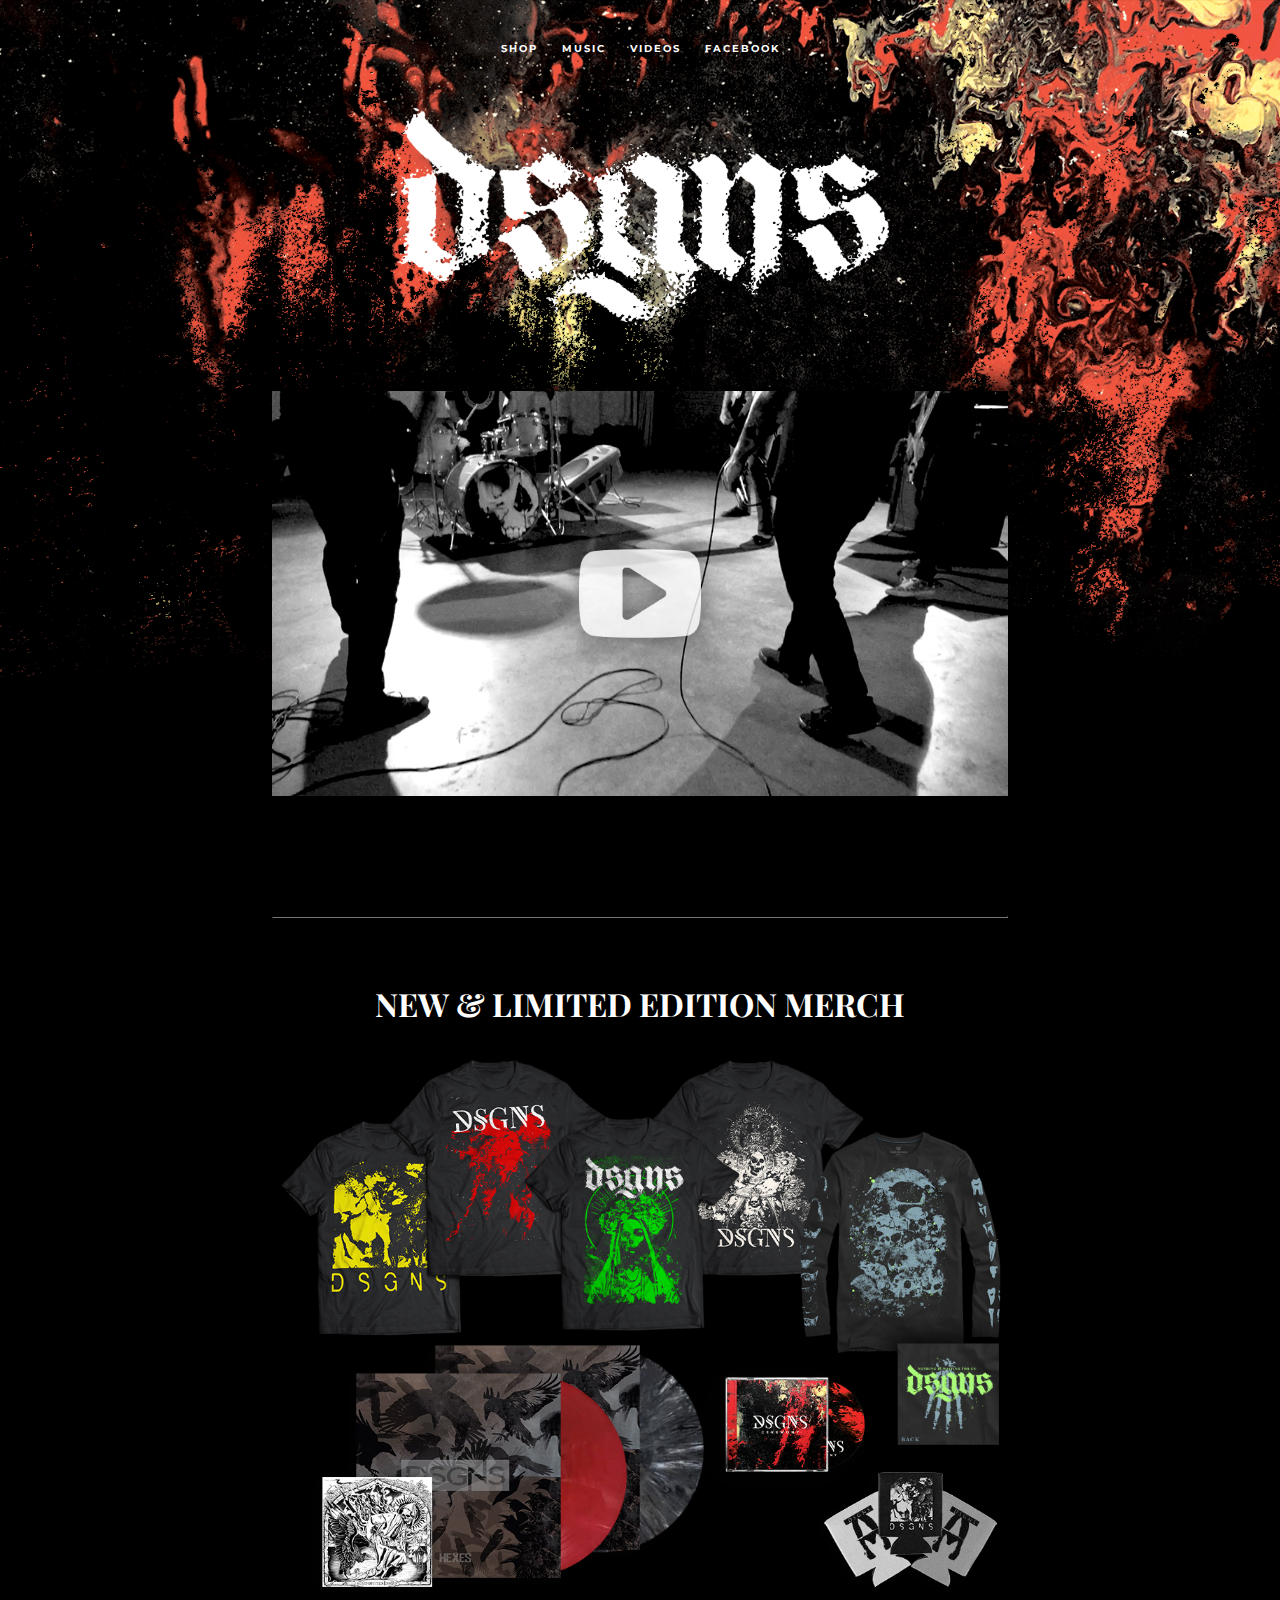
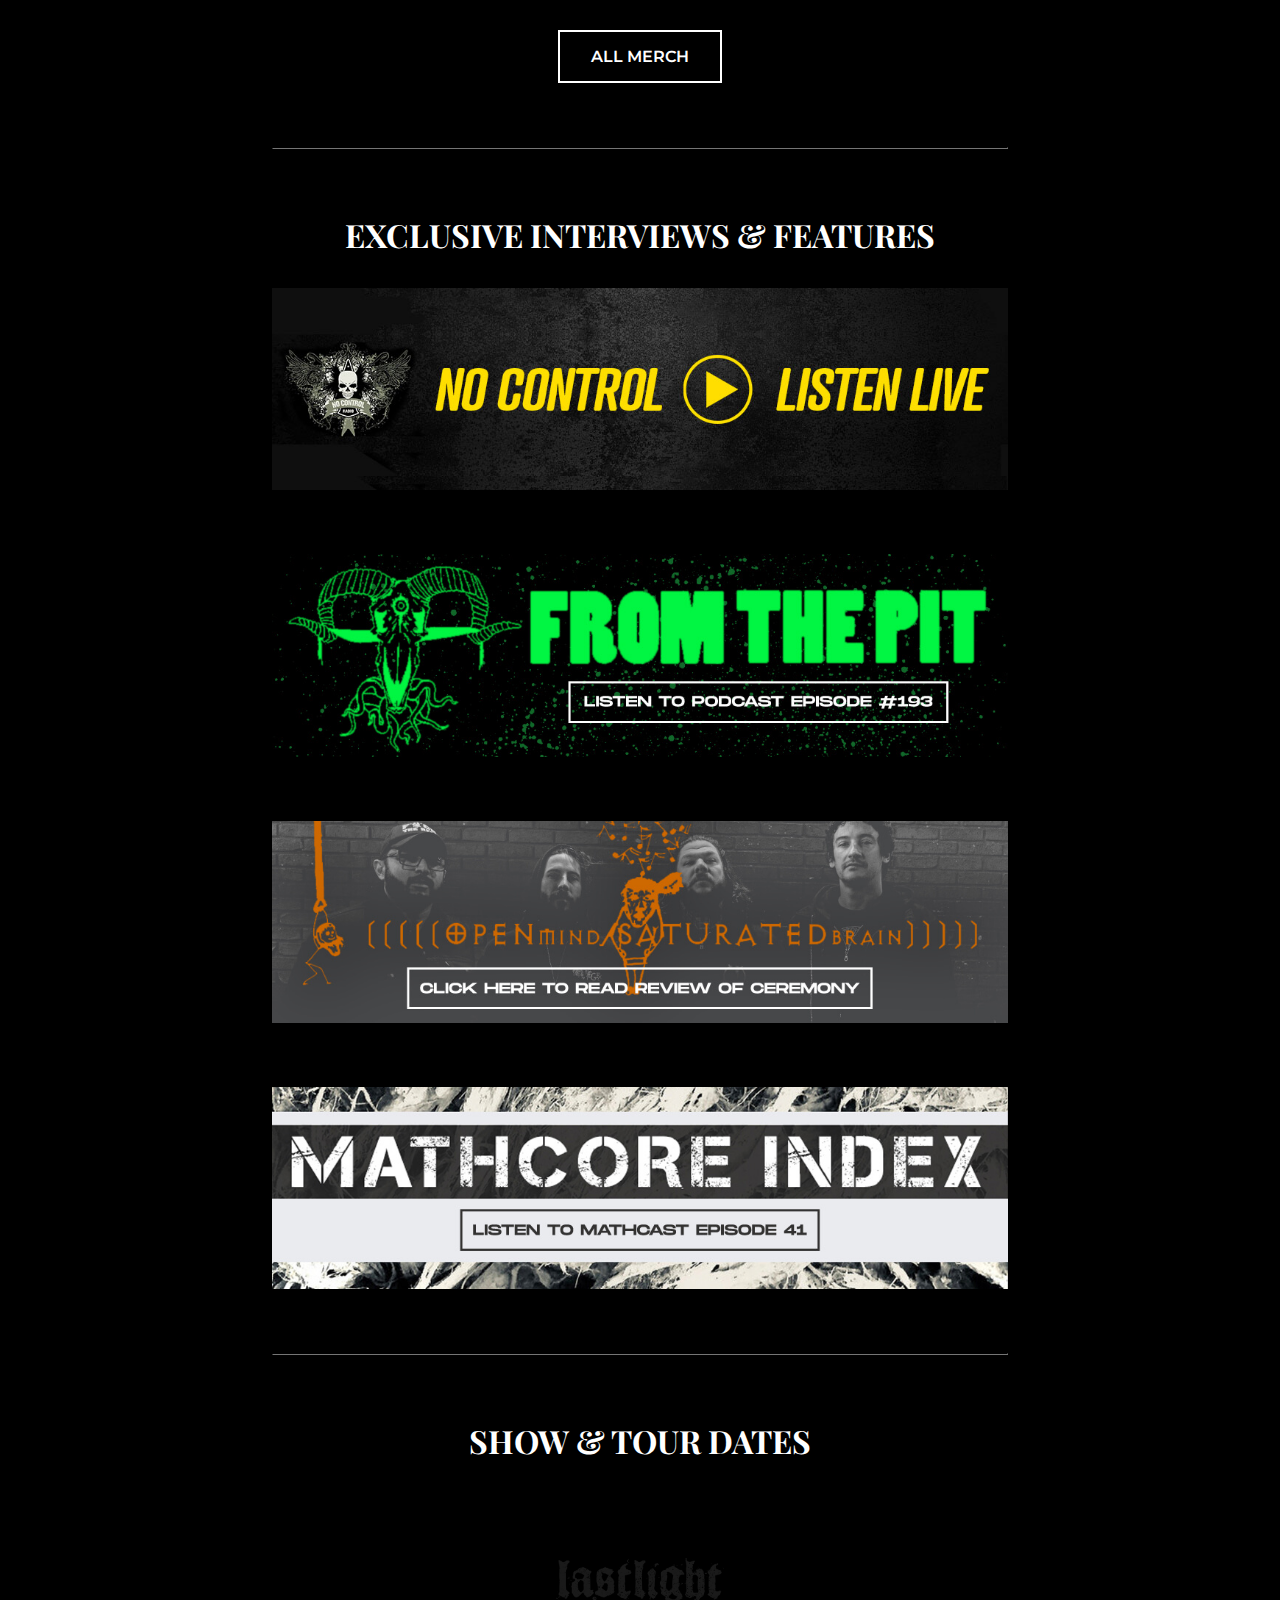
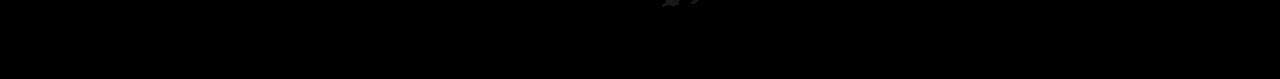
<file: index.html>
<!DOCTYPE html>
<html>
<head>
<meta charset="UTF-8" />
<title>DSGNS</title>
<meta name="Description" content="The New Album Ceremony Coming Soon." />
<meta
      name="keywords"
      content="DSGNS, Ceremony, Hexes, LXCN, Extreme Metal, Hardcore Punk, Aggressive Punk Rock, Hardcore, Punk, Grind, Thrash, Death Metal, Noise, Math, Metal, Metalcore"
    />
<meta name="viewport" content="width=device-width, initial-scale=1" />
<link
      href="https://fonts.googleapis.com/css?family=Montserrat:400,700|Playfair+Display"
      rel="stylesheet"
    />
<link rel="stylesheet" href="css.css?v=6" />
<link
      rel="stylesheet"
      href="https://use.fontawesome.com/releases/v5.5.0/css/all.css"
      integrity="sha384-B4dIYHKNBt8Bc12p+WXckhzcICo0wtJAoU8YZTY5qE0Id1GSseTk6S+L3BlXeVIU"
      crossorigin="anonymous"
    />
<link
      rel="apple-touch-icon"
      sizes="180x180"
      href="favicon/apple-touch-icon.png"
    />
<link
      rel="icon"
      type="image/png"
      sizes="32x32"
      href="favicon/favicon-32x32.png"
    />
<link
      rel="icon"
      type="image/png"
      sizes="16x16"
      href="favicon/favicon-16x16.png"
    />
<link rel="manifest" href="favicon/site.webmanifest" />
<link
      rel="mask-icon"
      href="favicon/safari-pinned-tab.svg"
      color="#f05a4e"
    />
<meta name="msapplication-TileColor" content="#f05a4e" />
<meta name="theme-color" content="#ffffff" />

<!-- Facebook : Open Graph Data -->
<meta property="og:site_name" content="dsgnsmusic.com" />
<meta property="og:locale" content="en_US" />
<meta property="og:url" content="http://www.dsgnsmusic.com" />
<meta property="og:title" content="DSGNS" />
<meta
      property="og:description"
      content="DSGNS is a hardcore punk rock band based in Austin, TX. New album “Ceremony” available everywhere 01/11/2020."
    />
<meta
      property="og:image"
      content="http://www.dsgnsmusic.com/imgs/social/dsgns-og.jpg"
    />

<!--Twitter-->
<meta name="twitter:card" content="summary" />
<meta name="twitter:site" content="@dsgnsmusic" />
<meta name="twitter:url" content="http://www.dsgnsmusic.com" />
<meta name="twitter:title" content="DSGNS" />
<meta
      name="twitter:description"
      content="DSGNS is a hardcore punk rock band based in Austin, TX. New album “Ceremony” available everywhere 01/11/2020."
    />
<meta
      name="twitter:image"
      content="http://www.dsgnsmusic.com/imgs/social/dsgns-twitter.jpg"
    />
<script src="https://ajax.googleapis.com/ajax/libs/jquery/3.2.1/jquery.min.js"></script>
</head>
<body>
<main>
  <nav>
    <ul>
      <li> <a href="https://dsgns.bigcartel.com/" target="_blank">SHOP</a> </li>
      <li> <a href="https://dsgns.bandcamp.com/" target="_blank">MUSIC</a> </li>
      <li> <a
              href="https://www.youtube.com/user/DSGNSBAND/featured"
              target="_blank"
              >VIDEOS</a
            > </li>
      <li> <a href="https://www.facebook.com/dsgnsmusic/" target="_blank"
              >FACEBOOK</a
            > </li>
    </ul>
    <div class="toggle">MENU</div>
  </nav>
  <img class="logo" src="imgs/DSGNS-Logo-White.png" alt="" /> 
  
  <!-- VIDEO -->
  <div
        onclick="this.nextElementSibling.style.display='block'; this.style.display='none'"
      > <img
          class="video"
          src="imgs/video-zealot.jpg?v=6"
          style="cursor:pointer"
          alt="DSGNS Crooked Teeth (Music Video)"
        /> </div>
  <div class="video-responsive" style="display:none">
    <iframe
          class="video"
          width="560"
          height="315"
          src="https://www.youtube.com/embed/YsiNAexdYFM?v=6"
          frameborder="0"
          allow="accelerometer; autoplay; encrypted-media; gyroscope; picture-in-picture"
          allowfullscreen
        ></iframe>
  </div>
  <div class="social"> <a href="https://dsgns.bandcamp.com/" target="_blank"
          ><i class="fab fa-bandcamp"></i
        ></a> 
    <!-- <a href="spotify:artist:2cVpGVQPw33WWhJQt6AYXR"><i class="fab fa-spotify"></i></a> --> 
    <a
          href="https://open.spotify.com/artist/0MOQDIhfyTsrfJtRZpyeI1?si=ODQX9vFkSQ6LxwgMdjozmQ?v=1"
          ><i class="fab fa-spotify"></i
        ></a> <a
          href="https://itunes.apple.com/us/artist/dsgns/493072634"
          target="_blank"
          ><i class="fab fa-apple"></i
        ></a> <a href="https://twitter.com/dsgnsmusic?lang=en" target="_blank"
          ><i class="fab fa-twitter"></i
        ></a> <a href="http://instagram.com/_u/dsgns/" target="_blank"
          ><i class="fab fa-instagram"></i
        ></a> <a href="https://www.facebook.com/dsgnsmusic/" target="_blank"
          ><i class="fab fa-facebook-f"></i
        ></a> <a
          href="https://www.youtube.com/user/DSGNSBAND/featured"
          target="_blank"
          ><i class="fab fa-youtube"></i
        ></a> </div>
  <hr />
  <div class="merch">
    <h1>New &amp; Limited Edition Merch</h1>
    <a href="https://dsgns.bigcartel.com/" target="_blank"> 
    <!-- <img src="imgs/merch.png" alt="" class="merch"> --> 
    <img
            class="video"
            src="imgs/merch_v3.png"
            style="cursor:pointer"
            alt="DSGNS Ceremony Preorder Merch"
          /> </a> <a href="https://dsgns.bigcartel.com/" class="button" target="_blank"
          >ALL MERCH</a
        > </div>
  <hr />
  <div class="tour">
    <h1>Exclusive INTERVIEWS &amp; FEATURES </h1>
    <div class="__margin-4rem"> <a
          href="https://www.klbjfm.com/blogs/no-control-playlists/no-control-radio-replay-4-9-22/"
          target="_blank"
        > <img
            class="video"
            src="imgs/blog_nocontrol.jpg"
            style="cursor:pointer"
            alt="DSGNS No Control Radio 4/9 Replay"
          /> </a> </div>
    <div class="__margin-4rem"> <a
          href="http://fthepit.com/2020/03/30/sugar-daddy-trump-bux/"
          target="_blank"
        > <img
            class="video"
            src="imgs/blog_ftp.jpg"
            style="cursor:pointer"
            alt="DSGNS From The Pit Podcast Episode No. 193"
          /> </a> </div>
    <div class="__margin-4rem"> <a
          href="https://openmindsaturatedbrain.blogspot.com/2020/03/dsgns.html"
          target="_blank"
        > <img
            class="video"
            src="imgs/blog.jpg?v=5"
            style="cursor:pointer"
            alt="DSGNS Ceremony Review"
          /> </a> </div>
    <div class="__margin-4rem"> <a
          href="https://mathcoreindex.com/2020/02/15/mathcast-episode-41-2-7-20/"
          target="_blank"
        > <img
            class="video"
            src="imgs/blog_mathcore.jpg"
            style="cursor:pointer"
            alt="DSGNS Mathcore Index Episode No. 41"
          /> </a> </div>
  </div>
  <hr />
  <div class="tour">
    <h1>SHOW &amp; TOUR DATES</h1>
    <script charset="utf-8" src="https://widgetv3.bandsintown.com/main.min.js"></script> 
    <a class="bit-widget-initializer"
    
	data-artist-name="id_994388"
	
	data-background-color="rgba(0,0,0,1)"
	data-separator-color="rgba(33,33,33,1)"
	data-text-color="rgba(255,255,255,1)"
	data-font="Helvetica"
	data-auto-style="true"
	
	data-button-label-capitalization="uppercase"
	data-header-capitalization="undefined"
	data-location-capitalization="capitalize"
	data-venue-capitalization="capitalize"
	data-display-local-dates="false"
	data-local-dates-position="tab"
	data-display-past-dates="true"
	data-display-details="true"
	data-display-lineup="false"
	data-display-start-time="false"
	data-social-share-icon="false"
	data-display-limit="all"
	
	data-date-format="MMM. D, YYYY"
	data-date-orientation="horizontal"
	data-date-border-color="#4A4A4A"
	data-date-border-width="1px"
	data-date-capitalization="undefined"
	data-date-border-radius="10px"
	
	data-event-ticket-cta-size="medium"
	data-event-custom-ticket-text="undefined"
	data-event-ticket-text="TICKETS"
	data-event-ticket-icon="true"
	data-event-ticket-cta-text-color="#FFFFFF"
	data-event-ticket-cta-bg-color="rgba(255,255,255,1)"
	data-event-ticket-cta-border-color="rgba(255,255,255,1)"
	data-event-ticket-cta-border-width="2px"
	data-event-ticket-cta-border-radius="4px"
	
	data-sold-out-button-text-color="#FFFFFF"
	data-sold-out-button-background-color="#4A4A4A"
	data-sold-out-button-border-color="#4A4A4A"
	data-sold-out-button-clickable="false"
	
	data-event-rsvp-position="Right"
	data-event-rsvp-cta-size="medium"
	data-event-rsvp-only-show-icon="true"
	data-event-rsvp-text="REMIND ME"
	data-event-rsvp-icon=""
	data-event-rsvp-cta-text-color="rgba(255,255,255,1)"
	data-event-rsvp-cta-bg-color="#FFFFFF"
	data-event-rsvp-cta-border-color="#4A4A4A"
	data-event-rsvp-cta-border-width="1px"
	data-event-rsvp-cta-border-radius="4px"
	
	data-follow-section-position="hidden"
	data-follow-section-alignment=""
	data-follow-section-header-text=""
	data-follow-section-cta-size="medium"
	data-follow-section-cta-text=" "
	data-follow-section-cta-icon="true"
	data-follow-section-cta-text-color="#FFFFFF"
	data-follow-section-cta-bg-color="#4A4A4A"
	data-follow-section-cta-border-color="#4A4A4A"
	data-follow-section-cta-border-width="0px"
	data-follow-section-cta-border-radius="4px"
	
	data-play-my-city-position="hidden"
	d	data-play-my-city-alignment="Left"
ata-play-my-city-header-text="Don’t see a show near you?"
	data-play-my-city-cta-size="medium"
	data-play-my-city-cta-text="REQUEST A SHOW"
	data-play-my-city-cta-icon="true"
	data-play-my-city-cta-text-color="#FFFFFF"
	data-play-my-city-cta-bg-color="#4A4A4A"
	data-play-my-city-cta-border-color="#4A4A4A"
	data-play-my-city-cta-border-width="0px"
	data-play-my-city-cta-border-radius="4px"
	
	data-optin-font=""
	data-optin-text-color=""
	data-optin-bg-color=""
	data-optin-cta-text-color=""
	data-optin-cta-bg-color=""
	data-optin-cta-border-width=""
	data-optin-cta-border-radius=""
	data-optin-cta-border-color=""
	
	data-language="en"
	data-layout-breakpoint="900"
	data-app-id=""
	data-affil-code=""
	data-bit-logo-position="bottomRight"
	data-bit-logo-color="rgba(0,0,0,0)"
	
    ></a> </div>
  <footer> <a href="http://danielmdesigns.com/" target="_blank"> <img
            class="lastlight"
            src="imgs/lastlightdesignco.png"
            alt="www.danielmdesigns.com"
          /> </a> </footer>
</main>
<script>
      $(".toggle").on("click", function() {
        $("nav ul").toggleClass("showing");
      });
    </script>
</body>
</html>
</file>
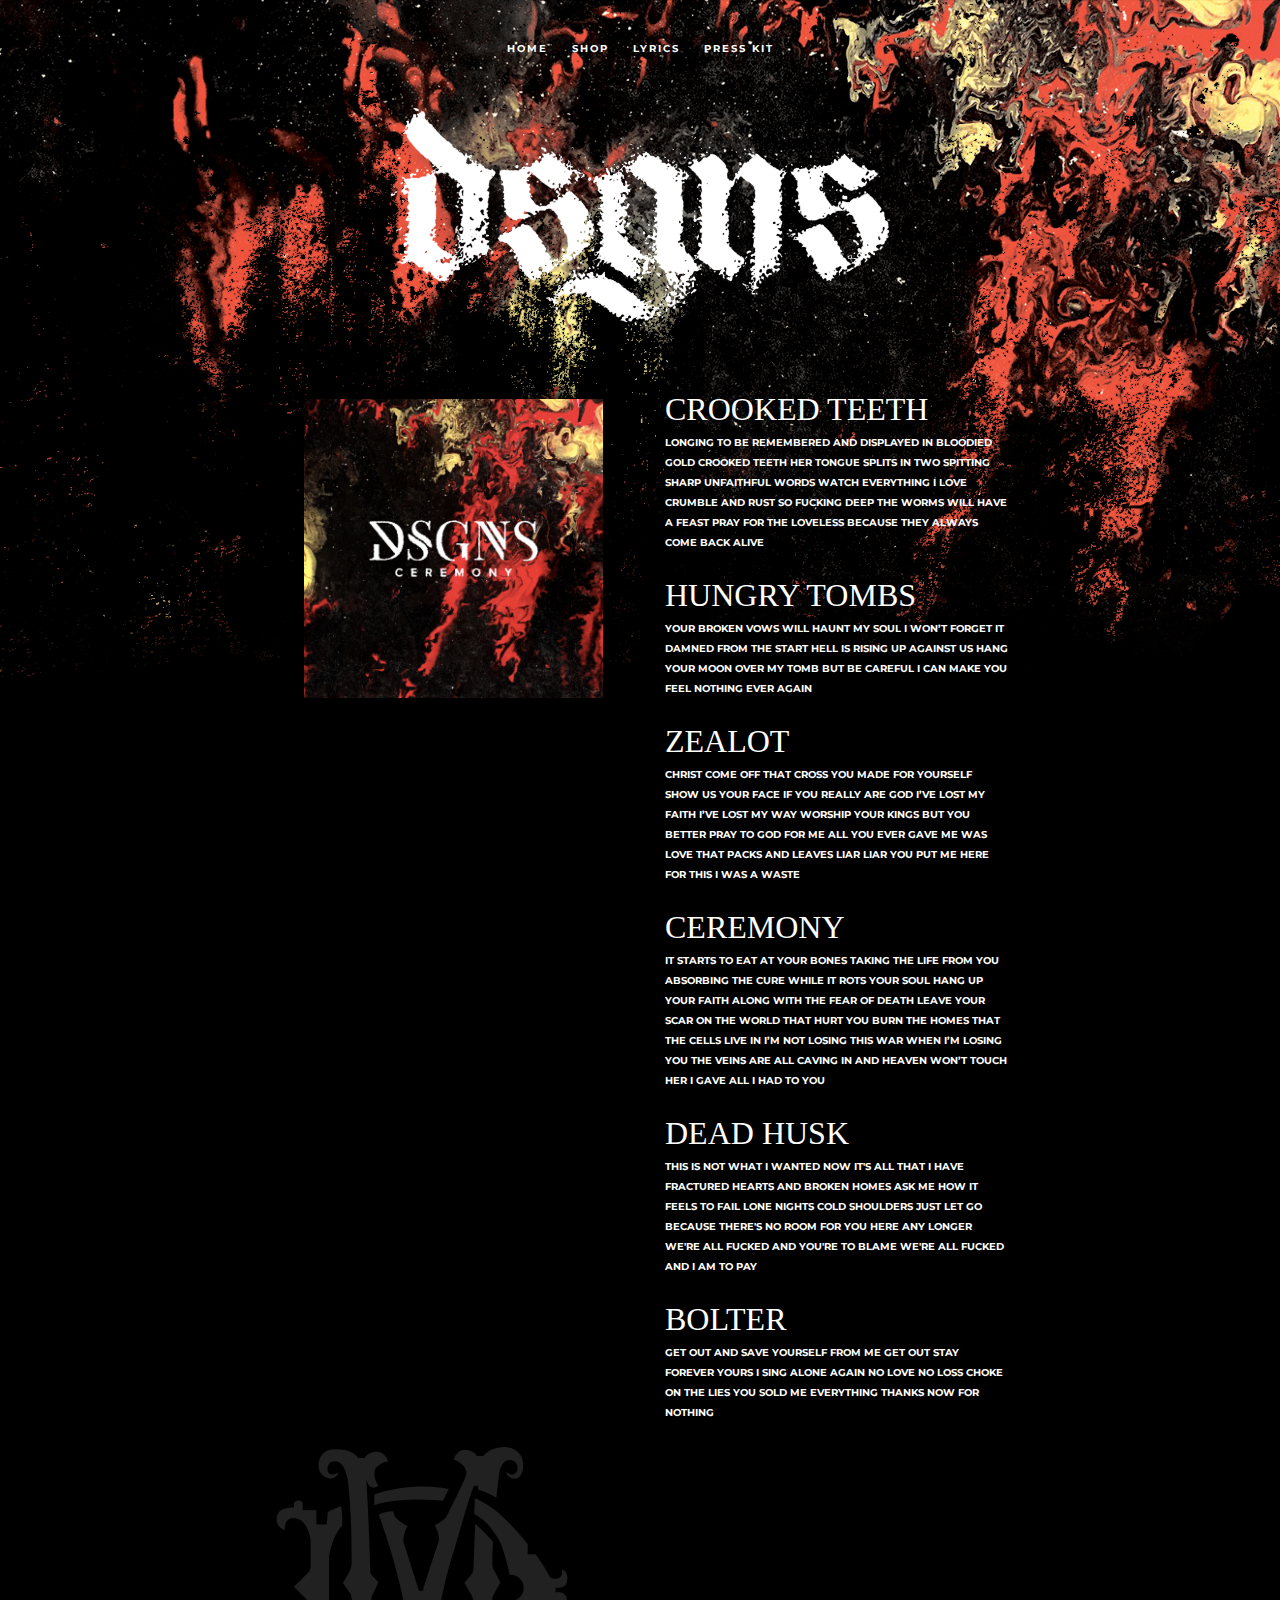
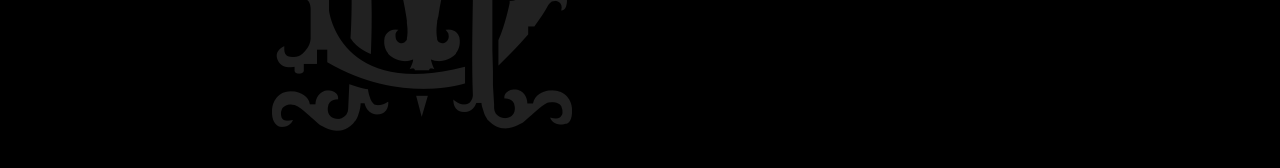
<file: lyrics.html>
<!doctype html>
<html>
<head>
<meta charset="UTF-8">
<title>DSGNS</title>
<meta name="Description" content="The New Album Ceremony Coming Soon.">
<meta name="keywords" content="DSGNS, Ceremony, Hexes, LXCN, Extreme Metal, Hardcore Punk, Aggressive Punk Rock, Hardcore, Punk, Grind, Thrash, Death Metal, Noise, Math, Metal, Metalcore">
<meta name="viewport" content="width=device-width, initial-scale=1">
<link href="https://fonts.googleapis.com/css?family=Montserrat:400,700|Playfair+Display" rel="stylesheet">
<link rel="stylesheet" href="css.css?v=1">
<link rel="stylesheet" href="https://use.fontawesome.com/releases/v5.5.0/css/all.css" integrity="sha384-B4dIYHKNBt8Bc12p+WXckhzcICo0wtJAoU8YZTY5qE0Id1GSseTk6S+L3BlXeVIU" crossorigin="anonymous">
<link rel="apple-touch-icon" sizes="180x180" href="favicon/apple-touch-icon.png">
<link rel="icon" type="image/png" sizes="32x32" href="favicon/favicon-32x32.png">
<link rel="icon" type="image/png" sizes="16x16" href="favicon/favicon-16x16.png">
<link rel="manifest" href="favicon/site.webmanifest">
<link rel="mask-icon" href="favicon/safari-pinned-tab.svg" color="#f05a4e">
<meta name="msapplication-TileColor" content="#f05a4e">
<meta name="theme-color" content="#ffffff">
<script src="https://ajax.googleapis.com/ajax/libs/jquery/3.2.1/jquery.min.js"></script>
</head>
<body>
<main>
  <nav>
  <ul>
	<li><a href="index.html" target="_blank">HOME</a></li>
    <li><a href="https://dsgns.bigcartel.com/" target="_blank">SHOP</a></li>
    <li><a href="lyrics.html" target="_blank">LYRICS</a></li>
    <li><a href="#" target="_blank">PRESS KIT</a></li>
  </ul>
  <div class="toggle">MENU</div>
</nav>
  <img class="logo" src="imgs/DSGNS-Logo-White.png" alt="">
	
<div class="album-lyrics">
  <div class="lyrics album">
    <img src="album.png" alt="">
  </div>
  <div class="lyrics">
    <div class="song">
      <p class="song-title">Crooked Teeth</p>
      <p class="song-lyric">longing to be remembered and displayed in bloodied gold crooked teeth her tongue splits in two spitting sharp unfaithful words Watch everything i love crumble and rust so fucking deep the worms will have a feast pray for the loveless because they always come back alive</p>
    </div>
    <div class="song">
      <p class="song-title">Hungry Tombs</p>
      <p class="song-lyric">your broken vows will haunt my soul i won’t forget it damned from the start hell is rising up against us hang your moon over my tomb but be careful i can make you feel nothing ever again</p>
    </div>
    <div class="song">
      <p class="song-title">Zealot</p>
      <p class="song-lyric">christ come off that cross you made for yourself show us your face if you really are god I’ve lost my faith i’ve lost my way worship your kings but you better pray to god for me all you ever gave me was love that packs and leaves liar liar you put me here for this i was a waste</p>
    </div>
    <div class="song">
      <p class="song-title">Ceremony</p>
      <p class="song-lyric">it starts to eat at your bones taking the life from you absorbing the cure while it rots your soul hang up your faith along with the fear of death leave your scar on the world that hurt you burn the homes that the cells live in i’m not losing this war when i’m losing you the veins are all caving in and heaven won’t touch her i gave all i had to you</p>
    </div>
    <div class="song">
      <p class="song-title">Dead Husk</p>
      <p class="song-lyric">this is not what i wanted now it's all that i have fractured hearts and broken homes ask me how it feels to fail lone nights cold shoulders just let go because there's no room for you here any longer we're all fucked and you're to blame we're all fucked and i am to pay</p>
    </div>
    <div class="song">
      <p class="song-title">Bolter</p>
      <p class="song-lyric">get out and save yourself from me get out stay forever yours i sing alone again no love no loss choke on the lies you sold me everything thanks now for nothing</p>
    </div>
  </div>
</div>

<footer>
<a href="http://danielmdesigns.com/" target="_blank">
	<img class="dwm" src="imgs/dwm.png" alt="www.danielmdesigns.com">
</a>
</footer>
</main>
<script>
$('.toggle').on('click', function(){
  $('nav ul').toggleClass('showing')
});
</script>
</body>
</html>
</file>
<file: css.css>
@charset 'UTF-8';

/* GENERAL */
*{
    margin: 0;
    padding: 0;
}
body{
    font-family: 'Montserrat', sans-serif;
    -webkit-box-sizing: border-box;
       -moz-box-sizing: border-box;
            box-sizing: border-box;
    color: #fff;
    background-color: #000;
    background-image: url('imgs/background.png');
    background-repeat: no-repeat;
    background-size: 100%;
    /* background-attachment: fixed; */
}
main{
    display: block;
    -webkit-box-sizing: border-box;
       -moz-box-sizing: border-box;
            box-sizing: border-box;
    width: 100%;
    max-width: 800px;
    margin: 0 auto;
    padding: 2rem;
}
.logo{
    display: block;
    width: 100%;
    max-width: 500px;
    margin: 2.5rem auto 4rem;
}
.lastlight{
	display: block;
	height: 50px;
	width: auto;
	margin: 6rem auto 2.4rem;
}

/*---------- HELPERS ----------*/
.__margin-4rem{
    margin-bottom: 4rem;
}



/* MENU */
nav ul
{
    overflow: hidden;
    margin: 0;
    padding: 0;
    transition: max-height .4s;
    text-align: center;
    color: #fff;
}
nav a{
    text-decoration: none;
    color: inherit;
}
nav ul li{
    font-size: 10px;
    font-weight: 700;
    display: inline-block;
    padding: 10px;
    transition: border-bottom .3s ease-out;
    letter-spacing: 2px;
    border-bottom: 2px solid transparent;
}
nav ul li:hover{
    cursor: pointer;
    border-bottom: 2px solid #f05a4e;
}
.toggle{
    display: none;
    box-sizing: 100%;
    width: 100%;
    padding: 15px 0;
    cursor: pointer;
    text-align: left;
    color: #fff;
}



/* VIDEO */
.video{
    display: block;
    width: 100%;
    margin: 0 auto;
    text-align: center;
    background-color: transparent;
    -webkit-box-shadow: 0 0 20px 10px rgba(0,0,0,0.8);
	-moz-box-shadow: 0 0 20px 10px rgba(0,0,0,0.8);
	box-shadow: 0 0 20px 10px rgba(0,0,0,0.8);
}
.video-responsive{
    overflow:hidden;
    padding-bottom:56.25%;
    position:relative;
    height:0;
}
.video-responsive iframe{
    left:0;
    top:0;
    height:100%;
    width:100%;
    position:absolute;
}



/* ICONS */
.social{
    display: flex;
    width: 75%;
    margin: 4rem auto 3.5rem;
    justify-content: space-between;
}
i{
    font-size: 40px;
    transition: color .3s ease-out;
    color: white;
}
.fa-spotify:hover{color: #1db954;}
.fa-apple:hover{color: #7d7d7d;}
.fa-twitter:hover{color: #38a1f3;}
.fa-instagram:hover{color: #c32aa3;}
.fa-facebook-f:hover{color: #3b5998;}
.fa-youtube:hover{color: #f00;}
.fa-bandcamp:hover{color: #2fd1bc;}



/* SECTIONS */
hr{
    color: #212121;
    border-color: #212121;
}
.merch, .tour{
	display: block;
    width: 100%;
    margin: 2.4rem 0;
}



/* HEADINGS */
h1{
    font-family: 'Playfair Display', serif;
    margin-top: 4rem;
    margin-bottom: 2rem;
    text-align: center;
    text-transform: uppercase;
}
h3{
	text-align: center;
	font-weight: 400;
	font-size: 16px;
}



/* BUTTON */
.button{
    font-weight: 600;
    display: block;
    max-width: 100px;
    margin: 2rem auto 4rem;
    padding: 15px 30px;
    transition: background-color .3s ease-out, color .3s ease-out;
    text-align: center;
    text-decoration: none;
    letter-spacing: 1;
    color: white;
    border: 2px solid white;
}
.button:hover{
    color: #000;
    background-color: #fff;
}





/* TOUR DATES */
.bit-widget, .bit-layout-ipad, .bit-layout-logo-ipad{
	text-align: left !important;
}

.bit-widget.bit-layout-ipad .bit-event{padding-left: 0 !important; padding-right: 0 !important;}
.bit-description{text-align: left !important;}
.bit-event, .bit-mobile-date-and-share-wrapper, .bit-details, .bit-mobile-date, .bit-details, .bit-event-buttons{
	display: inline-block !important;
	
}
.bit-mobile-event-icons, .bit-nav-bar{display: none !important;}
.bit-widget, .bit-upcoming-events{
	border-bottom: none !important;}
.bit-widget .bit-event{border-top: none !important;}
.bit-widget .bit-offers{
	border-radius: 0 !important;
}






/* LYRICS */
.album-lyrics {
  display: flex;
  flex-direction: column;
  margin: 0 auto;
}
@media (min-width: 767px) {
  .album-lyrics {
    flex-direction: row;
    max-width: 1000px;
  }
}

.lyrics {
  width: 100%;
  height: auto;
  margin-bottom: 10px;
  text-align: center;
  font-family: sans-serif;
  color: #FFF;
}
.lyrics:last-child {
  margin-bottom: 0;
}
@media (min-width: 767px) {
  .lyrics {
    margin-bottom: 0;
    margin-right: 10px;
  }
  .lyrics:last-child {
    margin-right: 0;
  }
}

.album {
  margin-bottom: 2.4rem;
}
@media (min-width: 767px) {
  .album {
    width: 100%;
	margin-top: -24px;
  }
}

.song {
  text-align: left;
  margin-bottom: 24px;
}
@media (min-width: 767px) {
  .song {
    margin-left: 20px;
  }
}

.song-title {
  font-family: "Playfair", Serif;
  font-size: 2rem;
  padding-bottom: 5px;
  text-transform: uppercase;
}

.song-lyric {
  font-family: "Montserrat", Sans-serif;
  text-transform: uppercase;
  font-size: 10px;
  font-weight: 700;
  line-height: 2;
}

.album > img {
  width: 100%;
  max-width: 400px;
}





/* 800PX & SMALLER */
@media screen and (max-width: 800px){
    body{
        background-position: center top;
        background-size: 200%;
    }
    main{
        padding-top: 0;
    }
    .logo{
        margin: 1rem auto 2.5rem;
    }
    nav ul{
        max-height: 0;
    }
    .social{
        width: 100%;
        margin: 2rem auto;
    }
    i{
        font-size: 30px;
    }
    h1{
        margin-top: 2rem;
    }
    .button{
        margin-bottom: 3rem;
    }
    .merch{
        margin: 1rem 0;
    }
    .showing{
        max-height: 20em;
    }
    nav ul li{
        box-sizing: border-box;
        width: 100%;
        padding: 15px;
        transition: color .3s ease-out;
        text-align: center;
    }
    nav ul li:hover{
        cursor: pointer;
        color: #f05a4e;
        border-bottom: 2px solid transparent;
    }
    .toggle{
        font-size: 10px;
        font-weight: 700;
        display: block;
        text-align: center;
        letter-spacing: 2px;
    }
    .toggle:before{
        font-size: 10px;
        font-weight: 700;
        padding: 5px;
        content: '☰';
        letter-spacing: 2px;
    }
}



/* TABLE */
table{
    font-size: 12px;
    font-weight: 400;
    width: 100%;
    /* max-width: 600px; */
    margin: 4rem auto;
    border-collapse: collapse;
}
th{
    font-size: 10px;
    font-weight: bold;
    letter-spacing: 1px;
    text-transform: uppercase;
}
th, td{
    line-height: 1.5;
    padding: .75em;
    text-align: left;
    border: .125em solid #212121;
    border-top: 0;
    border-right: 0;
    border-left: 0;
}

/* 480PX & SMALLER */
@media (max-width: 480px){
    /* Hide column labels */
    thead tr{
        position: absolute;
        top: -9999em;
        left: -9999em;
    }
    tr{
        border: .125em solid #212121;
        border-top: 0;
        border-right: 0;
        border-left: 0;
    }
    /* Leave a space between table rows */
    tr + tr{
        margin-top: 1.5em;
    }
    /* Get table cells to act like rows */
    tr, td{
        display: block;
    }
    td{
        /* Leave a space for data labels */
        padding-left: 50%;
        border: none;
    }
    /* Add data labels */
    td:before{
        font-size: 10px;
        font-weight: bold;
        line-height: 1.5;
        display: inline-block;
        width: 100%;
        margin-left: -100%;
        content: attr(data-label);
        letter-spacing: 1px;
        text-transform: uppercase;
    }
}

.concert-passed{
    /* color: #666666; */
    display: none;
}

/* 320PX & SMALLER */
@media (max-width: 320px){
    td{
        padding-left: .75em;
    }
    td:before{
        display: block;
        margin-bottom: .75em;
        margin-left: 0;
    }
}
</file>
